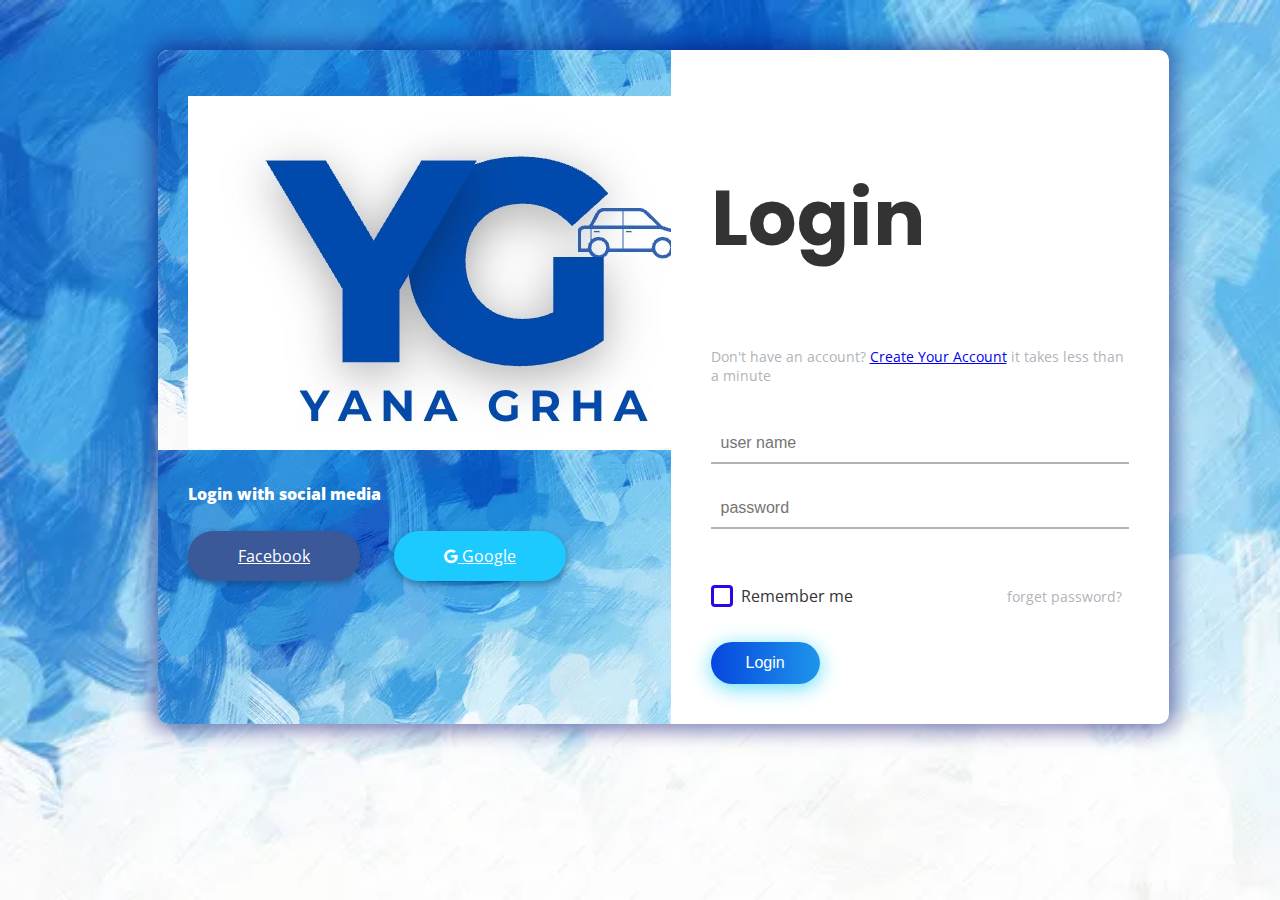
<file: HTML/login.html>
<!DOCTYPE html>
<html lang="en" >
<head>
  <meta charset="UTF-8">
  <title>Login page</title>
  <link href="https://fonts.googleapis.com/css?family=Open+Sans" rel="stylesheet">


<link href="https://maxcdn.bootstrapcdn.com/font-awesome/4.7.0/css/font-awesome.min.css" rel="stylesheet" integrity="sha384-wvfXpqpZZVQGK6TAh5PVlGOfQNHSoD2xbE+QkPxCAFlNEevoEH3Sl0sibVcOQVnN" crossorigin="anonymous"><link rel="stylesheet" href="/css/login.css">

</head>
<body>

<div class="box-form">
	<div class="left">
		<div class="overlay">
		<p>
			<a href="/HTML/index.html"><img src="/images2/logo2.jpg" alt=""></a>
		</p>
		
		<span>
			<p>Login with social media</p>
			<a
			href="https://www.facebook.com/login.php?skip_api_login=1&api_key=913434972013295&kid_directed_site=0&app_id=913434972013295&signed_next=1&next=https%3A%2F%2Fwww.facebook.com%2Fdialog%2Foauth%3Fclient_id%3D913434972013295%26redirect_uri%3Dhttps%253A%252F%252Fwww.resume-now.com%252Fsignin%252Faccounts%252Fv4%252Fexternalloginresponse%26response_type%3Dcode%26scope%3Demail%26state%[base64]%253D%253D%26ret%3Dlogin%26fbapp_pres%3D0%26logger_id%3Dfdd1b591-02f2-4348-8e03-a1c1690eaefb%26tp%3Dunspecified&cancel_url=https%3A%2F%2Fwww.resume-now.com%2Fsignin%2Faccounts%2Fv4%2Fexternalloginresponse%3Ferror%3Daccess_denied%26error_code%3D200%26error_description%3DPermissions%2Berror%26error_reason%3Duser_denied%26state%[base64]%253D%253D%23_%3D_&display=page&locale=en_GB&pl_dbl=0"><i
				class="fa facebook" id="facbook-login"></i>Facebook</a>
			<a href="https://accounts.google.com/v3/signin/identifier?dsh=S-1157574976%3A1681587231201262&authuser=0&continue=https%3A%2F%2Fwww.google.com%2Fsearch%3Fq%3Dgoogle%2Blogin%26oq%3Dgoogle%2Blogij%26aqs%3Dchrome.1.69i57j0i10i433i512j0i10i512l8.6127j0j15%26sourceid%3Dchrome%26ie%3DUTF-8&ec=GAlAAQ&hl=en&flowName=GlifWebSignIn&flowEntry=AddSession"><i class="fa fa-google" aria-hidden="true"></i> Google</a>
		</span>
		</div>
	</div>
	
	
		<div class="right">
		<h5>Login</h5>
		<p>Don't have an account? <a href="/HTML/signup.html">Create Your Account</a> it takes less than a minute</p>
		<div class="inputs">
			<input type="text" placeholder="user name">
			<br>
			<input type="password" placeholder="password">
		</div>
			
			<br><br>
			
		<div class="xyz">
			
	<label>
		<input type="checkbox" name="item" checked/>
		<span class="text-checkbox">Remember me</span>
	</label>
			<p>forget password?</p>
		</div>
			
			<br>
			<a href="/HTML/index.html"><button>Login</button></a>
	</div>
	
</div>

  
</body>
</html>
</file>
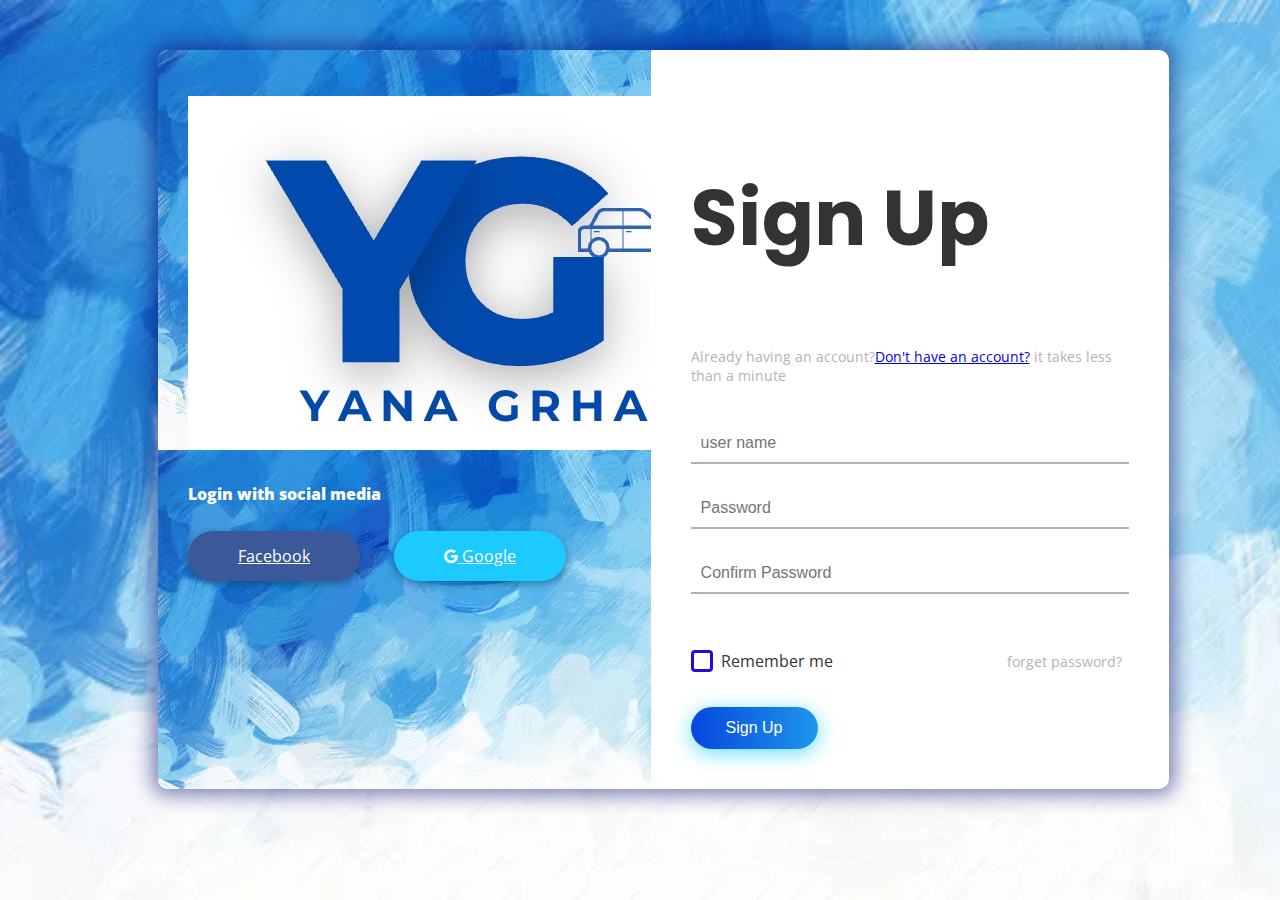
<file: HTML/signup.html>
<!DOCTYPE html>
<html lang="en" >
<head>
  <meta charset="UTF-8">
  <title>Sign Up page</title>
  <link href="https://fonts.googleapis.com/css?family=Open+Sans" rel="stylesheet">


<link href="https://maxcdn.bootstrapcdn.com/font-awesome/4.7.0/css/font-awesome.min.css" rel="stylesheet" integrity="sha384-wvfXpqpZZVQGK6TAh5PVlGOfQNHSoD2xbE+QkPxCAFlNEevoEH3Sl0sibVcOQVnN" crossorigin="anonymous"><link rel="stylesheet" href="/css/login.css">

</head>
<body>

<div class="box-form">
	<div class="left">
		<div class="overlay">
		<p>
			<a href="/HTML/index.html"><img src="/images2/logo2.jpg" alt=""></a>
		</p>
		
		<span>
			<p>Login with social media</p>
			<a
			href="https://www.facebook.com/login.php?skip_api_login=1&api_key=913434972013295&kid_directed_site=0&app_id=913434972013295&signed_next=1&next=https%3A%2F%2Fwww.facebook.com%2Fdialog%2Foauth%3Fclient_id%3D913434972013295%26redirect_uri%3Dhttps%253A%252F%252Fwww.resume-now.com%252Fsignin%252Faccounts%252Fv4%252Fexternalloginresponse%26response_type%3Dcode%26scope%3Demail%26state%[base64]%253D%253D%26ret%3Dlogin%26fbapp_pres%3D0%26logger_id%3Dfdd1b591-02f2-4348-8e03-a1c1690eaefb%26tp%3Dunspecified&cancel_url=https%3A%2F%2Fwww.resume-now.com%2Fsignin%2Faccounts%2Fv4%2Fexternalloginresponse%3Ferror%3Daccess_denied%26error_code%3D200%26error_description%3DPermissions%2Berror%26error_reason%3Duser_denied%26state%[base64]%253D%253D%23_%3D_&display=page&locale=en_GB&pl_dbl=0"><i
				class="fa facebook" id="facbook-login"></i>Facebook</a>
			<a href="https://accounts.google.com/v3/signin/identifier?dsh=S-1157574976%3A1681587231201262&authuser=0&continue=https%3A%2F%2Fwww.google.com%2Fsearch%3Fq%3Dgoogle%2Blogin%26oq%3Dgoogle%2Blogij%26aqs%3Dchrome.1.69i57j0i10i433i512j0i10i512l8.6127j0j15%26sourceid%3Dchrome%26ie%3DUTF-8&ec=GAlAAQ&hl=en&flowName=GlifWebSignIn&flowEntry=AddSession"><i class="fa fa-google" aria-hidden="true"></i> Google</a>
		</span>
		</div>
	</div>
	
	
		<div class="right">
		<h5>Sign Up</h5>
		<p>Already having an account?<a href="/HTML/login.html">Don't have an account?</a> it takes less than a minute</p>
		<div class="inputs">
			<input type="text" placeholder="user name">
			<br>
			<input type="password" placeholder="Password">
            <br>
            <input type="password" placeholder="Confirm Password">
		</div>
			
			<br><br>
			
		<div class="xyz">
			
	<label>
		<input type="checkbox" name="item" checked/>
		<span class="text-checkbox">Remember me</span>
	</label>
			<p>forget password?</p>
		</div>
			
			<br>
			<a href="/HTML/login.html"><button>Sign Up</button></a>
	</div>
	
</div>

  
</body>
</html>
</file>
<file: css/login.css>
@import url('https://fonts.googleapis.com/css2?family=Anton&family=Open+Sans&family=Poppins:wght@400;700&family=Roboto:wght@400;700&display=swap');
body {
  background-image: url(/images2/blue1.jpeg);
  background-size: cover;
  background-repeat: no-repeat;
  background-attachment: fixed;
  font-family: "Open Sans", sans-serif;
  color: #333333;
  cursor: pointer;
}

.box-form {
  /* margin:  auto; */
  margin-top:50px ;
  margin-left: 150px;

  width: 80%;
  background: #FFFFFF;
  border-radius: 10px;
  overflow: hidden;
  display: flex;
  flex: 1 1 100%;
  align-items: stretch;
  justify-content: space-between;
  box-shadow: 0 0 20px 6px #090b6f85;
}
@media (max-width: 980px) {
  .box-form {
    flex-flow: wrap;
    text-align: center;
    align-content: center;
    align-items: center;
  }
}
.box-form div {
  height: auto;
}
.box-form .left {
  color: #FFFFFF;
  background-size: cover;
  background-repeat: no-repeat;
  background: url(/images2/blue1.jpeg);
  overflow: hidden;
}
.box-form .left .overlay {
  padding: 30px;
  width: 100%;
  height: 100%;
  /* background: #5961f9ad; */
  overflow: hidden;
  box-sizing: border-box;
}
.box-form .left .overlay h1 {
  font-size: 10vmax;
  line-height: 1;
  font-weight: 900;
  margin-top: 40px;
  margin-bottom: 20px;
}
.box-form .left .overlay span p {
  margin-top: 30px;
  font-weight: 900;
}
.box-form .left .overlay span a {
  background: #3b5998;
  color: #FFFFFF;
  margin-top: 10px;
  padding: 14px 50px;
  border-radius: 100px;
  display: inline-block;
  box-shadow: 0 3px 6px 1px #042d4657;
}
.box-form .left .overlay span a:last-child {
  background: #1dcaff;
  margin-left: 30px;
}
.box-form .right {
  padding: 40px;
  overflow: hidden;
}
@media (max-width: 980px) {
  .box-form .right {
    width: 100%;
  }
}
.box-form .right h5 {
  font-size: 6vmax;
  line-height: 0;
  font-family:'poppins', sans-serif ;
}
.box-form .right p {
  font-size: 14px;
  color: #B0B3B9;
}
.box-form .right .inputs {
  overflow: hidden;
}
.box-form .right input {
  width: 100%;
  padding: 10px;
  margin-top: 25px;
  font-size: 16px;
  border: none;
  outline: none;
  border-bottom: 2px solid #B0B3B9;
}
.box-form .right .xyz{
  display: flex;
  justify-content: space-between;
  align-items: center;
}
.box-form .right .xyz {
  margin: 0;
  margin-right: 7px;
  width: auto;
}
.box-form .right button {
  /* float: right; */
  color: #fff;
  font-size: 16px;
  padding: 12px 35px;
  border-radius: 50px;
  display: inline-block;
  border: 0;
  outline: 0;
  box-shadow: 0px 4px 20px 0px #0eccf3a6;
  background: linear-gradient(to left, #1e96eb,
  #0647de);
}

label {
  display: block;
  position: relative;
  margin-left: 30px;
}

label::before {
  content: ' \f00c';
  position: absolute;
  font-family: FontAwesome;
  background: transparent;
  border: 3px solid #2908e7;
  border-radius: 4px;
  color: transparent;
  left: -30px;
  transition: all 0.2s linear;
}

label:hover::before {
  font-family: FontAwesome;
  content: ' \f00c';
  color: #fff;
  cursor: pointer;
  background: #70F570;
}

label:hover::before .text-checkbox {
  background: #70F570;
}

label span.text-checkbox {
  display: inline-block;
  height: auto;
  position: relative;
  cursor: pointer;
  transition: all 0.2s linear;
}

label input[type="checkbox"] {
  display: none;
}
</file>
